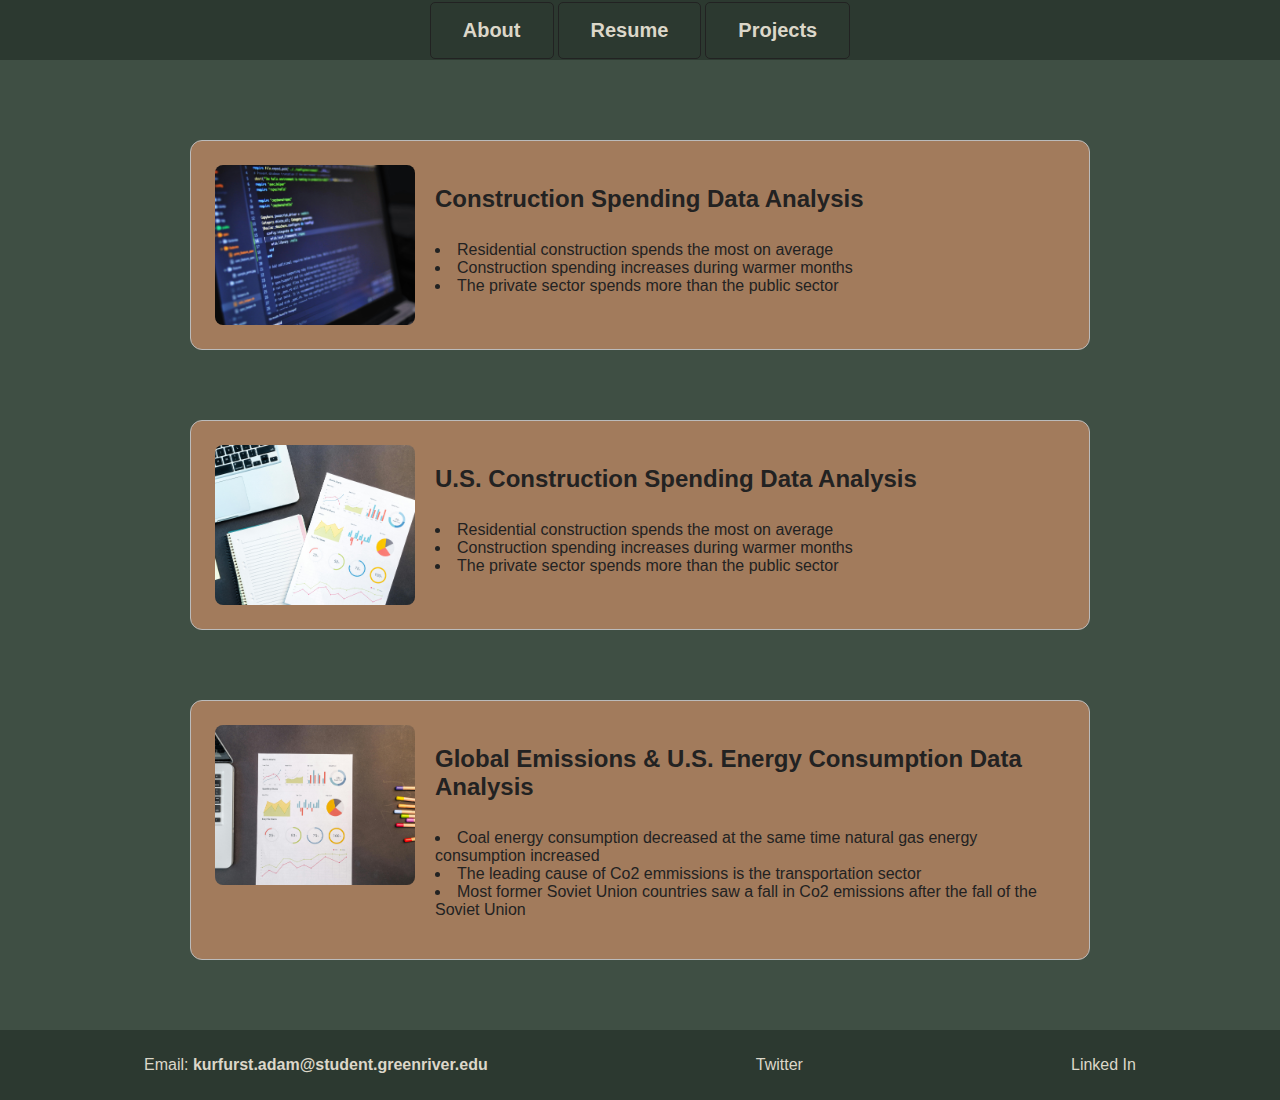
<file: projects.html>
<!DOCTYPE html>
<html lang="en">
<head>
    <meta charset="UTF-8">
    <meta name="viewport" content="width=device-width, initial-scale=1.0">
    <title>Projects</title>
    <link rel="stylesheet" href="projects-styles.css">
</head>
<body>
    <header>
        <nav>
            <a href="index.html">About</a>
            <a href="resume.html">Resume</a>
            <a href="projects.html">Projects</a>
        </nav>
    </header>
    <main class="projects-grid">
        <section class="project">
            <img src="project1.jpg" alt="Project 1 Image" class="project-img">
            <a href="https://colab.research.google.com/drive/12TUBLdjOhKG849Dh7p0gk1i-ajUmRSET?usp=sharing" target="_blank"><h2>Construction Spending Data Analysis</h2></a>
            <ul class="takeaways">
                <li>Residential construction spends the most on average</li>
                <li>Construction spending increases during warmer months</li>
                <li>The private sector spends more than the public sector</li>
            </ul>
        </section>
        <section class="project">
            <img src="project2.jpg" alt="Project 2 Image" class="project-img">
            <a href="https://greenriveredu-my.sharepoint.com/:p:/r/personal/kurfurst_adam_student_greenriver_edu/Documents/SDEV101%20Final%20Project%20PowerPoint.pptx?d=w5e6ff9759c9e42348b422ae3f9da7c9f&csf=1&web=1&e=DfOMO0&nav=eyJzSWQiOjI2OCwiY0lkIjozNjMzODg3MzAzfQ" target="_blank"><h2>U.S. Construction Spending Data Analysis</h2></a>
            <ul class="takeaways">
                <li>Residential construction spends the most on average</li>
                <li>Construction spending increases during warmer months</li>
                <li>The private sector spends more than the public sector</li>
            </ul>
        </section>
        <section class="project">
            <img src="project3.jpg" alt="Project 3 Image" class="project-img">
            <a href="https://colab.research.google.com/drive/1HTlrayf--AkH0YNnAVRsaCX983njYNAE?usp=sharing" target="_blank"><h2>Global Emissions & U.S. Energy Consumption Data Analysis </h2></a>
            <ul class="takeaways">
                <li>Coal energy consumption decreased at the same time natural gas energy consumption increased</li>
                <li>The leading cause of Co2 emmissions is the transportation sector</li>
                <li>Most former Soviet Union countries saw a fall in Co2 emissions after the fall of the Soviet Union</li>
            </ul>
        </section>
    </main>
    <footer>
            <p>Email: <strong>kurfurst.adam@student.greenriver.edu</strong></p>
            <p>Twitter</p>
            <p>Linked In</p>
    </footer>
</body>
</html>
</file>
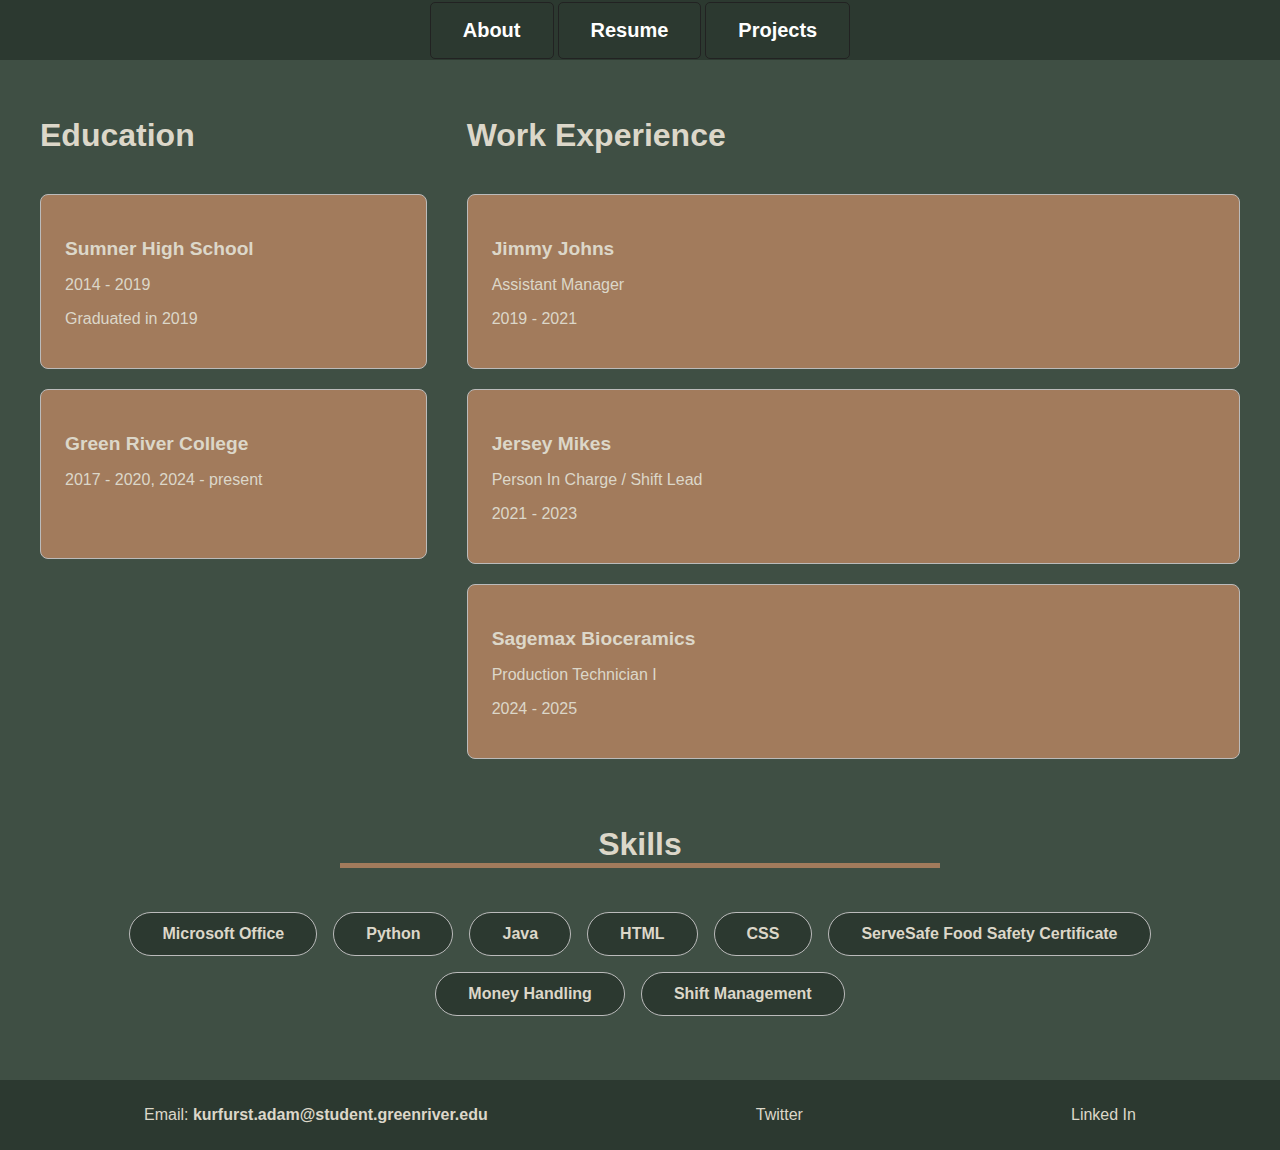
<file: resume.html>
<!DOCTYPE html>
<html lang="en">
<head>
    <meta charset="UTF-8">
    <meta name="viewport" content="width=device-width, initial-scale=1.0">
    <title>Document</title>
    <link rel="stylesheet" href="resume-styles.css">
</head>
<body>
    <header>
        <nav>
            <a href="index.html">About</a>
            <a href="resume.html">Resume</a>
            <a href="projects.html">Projects</a>
        </nav>
    </header>
    <main class="resume-grid">
        <section class="education">
            <h2>Education</h2>
            <div class="school-box">
                <h3>Sumner High School</h3>
                <p>2014 - 2019</p>
                <p>Graduated in 2019 </p>
            </div>
            <div class="school-box">
                <h3>Green River College</h3>
                <p>2017 - 2020, 2024 - present</p>
            </div>
        </section>
        <section class="work-experience">
            <h2>Work Experience</h2>
            <div class="work-box">
                <h3>Jimmy Johns</h3>
                <p>Assistant Manager</p>
                <p>2019 - 2021</p>
            </div>
            <div class="work-box">
                <h3>Jersey Mikes</h3>
                <p>Person In Charge / Shift Lead</p>
                <p>2021 - 2023</p>
            </div>
            <div class="work-box">
                <h3>Sagemax Bioceramics</h3>
                <p>Production Technician I</p>
                <p>2024 - 2025</p>
            </div>
        </section>
        <section class="skills">
            <h2>Skills</h2>
            <div class="skills-row">
                <span class="skill-bubble">Microsoft Office</span>
                <span class="skill-bubble">Python</span>
                <span class="skill-bubble">Java</span>
                <span class="skill-bubble">HTML</span>
                <span class="skill-bubble">CSS</span>
                <span class="skill-bubble">ServeSafe Food Safety Certificate</span>
                <span class="skill-bubble">Money Handling</span>
                <span class="skill-bubble">Shift Management</span>
            </div>
        </section>
    </main>
    <footer>
            <p>Email: <strong>kurfurst.adam@student.greenriver.edu</strong></p>
            <p>Twitter</p>
            <p>Linked In</p>
    </footer>
</body>
</html>
</file>
<file: projects-styles.css>
body {
    font-family: Arial, sans-serif;
    background: #3F4F44;
    margin: 0;
    padding: 0;
}

header {
    background: #3F4F44;
    position: fixed;
    top: 0;
    left: 0;
    width: 100%;
    z-index: 1000;
}

nav {
    display: flex;
    justify-content: center;
    align-items: center;
    gap: 0;
    font-size: 20px;
    height: 60px;
    background: #2C3930;
}

nav a, nav button {
    padding: 16px 32px;
    border: 1px solid #222;
    background: #2C3930;
    color: #DCD7C9;
    text-decoration: none;
    font-weight: bold;
    margin: 0 2px;
    border-radius: 5px;
    transition: background 0.3s;
}

nav a:hover, nav button:hover {
    background: #3F4F44;
    transition: .5s;
}

.projects-grid {
    display: flex;
    flex-direction: column;
    gap: 40px;
    justify-content: flex-start;
    align-items: center;
    margin-top: 100px;
    padding: 40px 0;
    -width: 100%;
    margin-left: 0;
    margin-right: 0;
}

.project {
    width: 90%;
    max-width: 900px;
    background: #A27B5C;
    border: 1px solid #bbb;
    border-radius: 12px;
    padding: 24px;
    box-sizing: border-box;
    display: grid;
    grid-template-columns: 220px 1fr;
    grid-template-rows: auto 1fr;
    grid-template-areas:
        "img title"
        "img takeaways";
    align-items: start;
    margin-bottom: 30px;
    margin-left: 15px;
    margin-right: 15px;
}

.project-img {
    grid-area: img;
    width: 200px;
    height: 160px;
    object-fit: cover;
    border-radius: 8px;
    margin-bottom: 0;
}

.project h2 {
    grid-area: title;
    font-size: 1.5rem;
    margin-bottom: 12px;
    color: #222;
    text-align: left;
    align-self: center;
    text-decoration: none;
}

.project a{
    text-decoration: none;
}

.project h2:hover{
    color: #DCD7C9;
    transition: 0.5s;
}

.takeaways {
    grid-area: takeaways;
    list-style: disc inside;
    margin-bottom: 16px;
    color: #222;
    text-align: left;
    padding-left: 0;
    align-self: start;
}

footer {
    grid-area: footer;
    background: #2C3930;
    color: #fff;
    display: flex;
    flex-direction: row;
    flex-wrap: wrap;
    justify-content: space-around;
    color: #DCD7C9;
    margin: 0;
    padding: 10px;
}

@media screen and (max-width: 480px){
    .project{
        display: flex;
        flex-direction: column;
    }

    .project h2{
        text-align: center;
        border-bottom: 5px solid #3F4F44;
    }

    .project-img{
        align-self: center;
    }

    footer{
        flex-direction: column;
        justify-content: center;
        align-items: center;
        margin: 0;
        width: 100%;
    }


}
</file>
<file: resume-styles.css>
nav {
    display: flex;
    justify-content: center;
    align-items: center;
    gap: 0;
    font-size: 20px;
    height: 60px;
    background: #2C3930;
}
/* Resume Page Styles */

body {
    font-family: Arial, sans-serif;
    background: #3F4F44;
    margin: 0;
    padding: 0;
}

header {
    background: #3F4F44;
    padding: 0;
    position: fixed;
    top: 0;
    left: 0;
    width: 100%;
    z-index: 1000;
}


.skills {
    grid-area: skills;
    width: 100%;
    margin: 0;
    position: static;
    left: auto;
    transform: none;
}

.skills-row {
    display: flex;
    flex-wrap: wrap;
    flex-direction: row;
    gap: 16px;
    justify-content: center;
    padding: 24px 0;
    width: 100%;
}

.skill-bubble {
    background: #2C3930;
    border: 1px solid #bbb;
    border-radius: 50px;
    padding: 12px 32px;
    font-size: 1rem;
    font-weight: bold;
    color: #DCD7C9;
}


nav a, nav button {
    padding: 16px 32px;
    border: 1px solid #222;
    background: #2C3930;
    color: white;
    text-decoration: none;
    font-weight: bold;
    margin: 0 2px;
    border-radius: 5px;
}

nav button {
    background: #444;
    color: #fff;
    border: none;
}

nav a:hover, nav button:hover {
    background: #3F4F44;
    transition: .5s;
}

.resume-grid {
    display: grid;
    grid-template-columns: 1fr 2fr;
    grid-template-areas:
        "education work"
        "skills skills";
    gap: 40px;
    margin-top: 50px;
    padding: 40px;
}

.education {
    grid-area: education;
}

.work-experience {
    grid-area: work;
}

.education, .work-experience {
    display: flex;
    flex-direction: column;
    gap: 20px;
    color: #DCD7C9;
}

.school-box, .work-box {
    background: #A27B5C;
    border: 1px solid #bbb;
    padding: 24px;
    border-radius: 8px;
    min-height: 120px;
}

h2 {
    font-size: 2rem;
    margin-bottom: 20px;
}

h3 {
    font-size: 1.2rem;
    margin-bottom: 10px;
}

.skills h2 {
    text-align: center;
    color: #DCD7C9;
    border-bottom: 5px solid #A27B5C;
    margin-left: 25%;
    margin-right: 25%;
}

footer {
    grid-area: footer;
    background: #2C3930;
    color: #fff;
    display: flex;
    flex-direction: row;
    flex-wrap: wrap;
    justify-content: space-around;
    color: #DCD7C9;
    margin: 0;
    padding: 10px;
}

/*Mobile*/
@media screen and (max-width: 480px){
    .resume-grid{
        display: flex;
        flex-direction: column;
    }

    h2 {
    text-align: center;
    color: #DCD7C9;
    border-bottom: 5px solid #A27B5C;
    margin-left: 5%;
    margin-right: 5%;   
    }

    footer{
        flex-direction: column;
        justify-content: center;
        align-items: center;
        margin: 0;
        width: 100%;
    }
}
</file>
